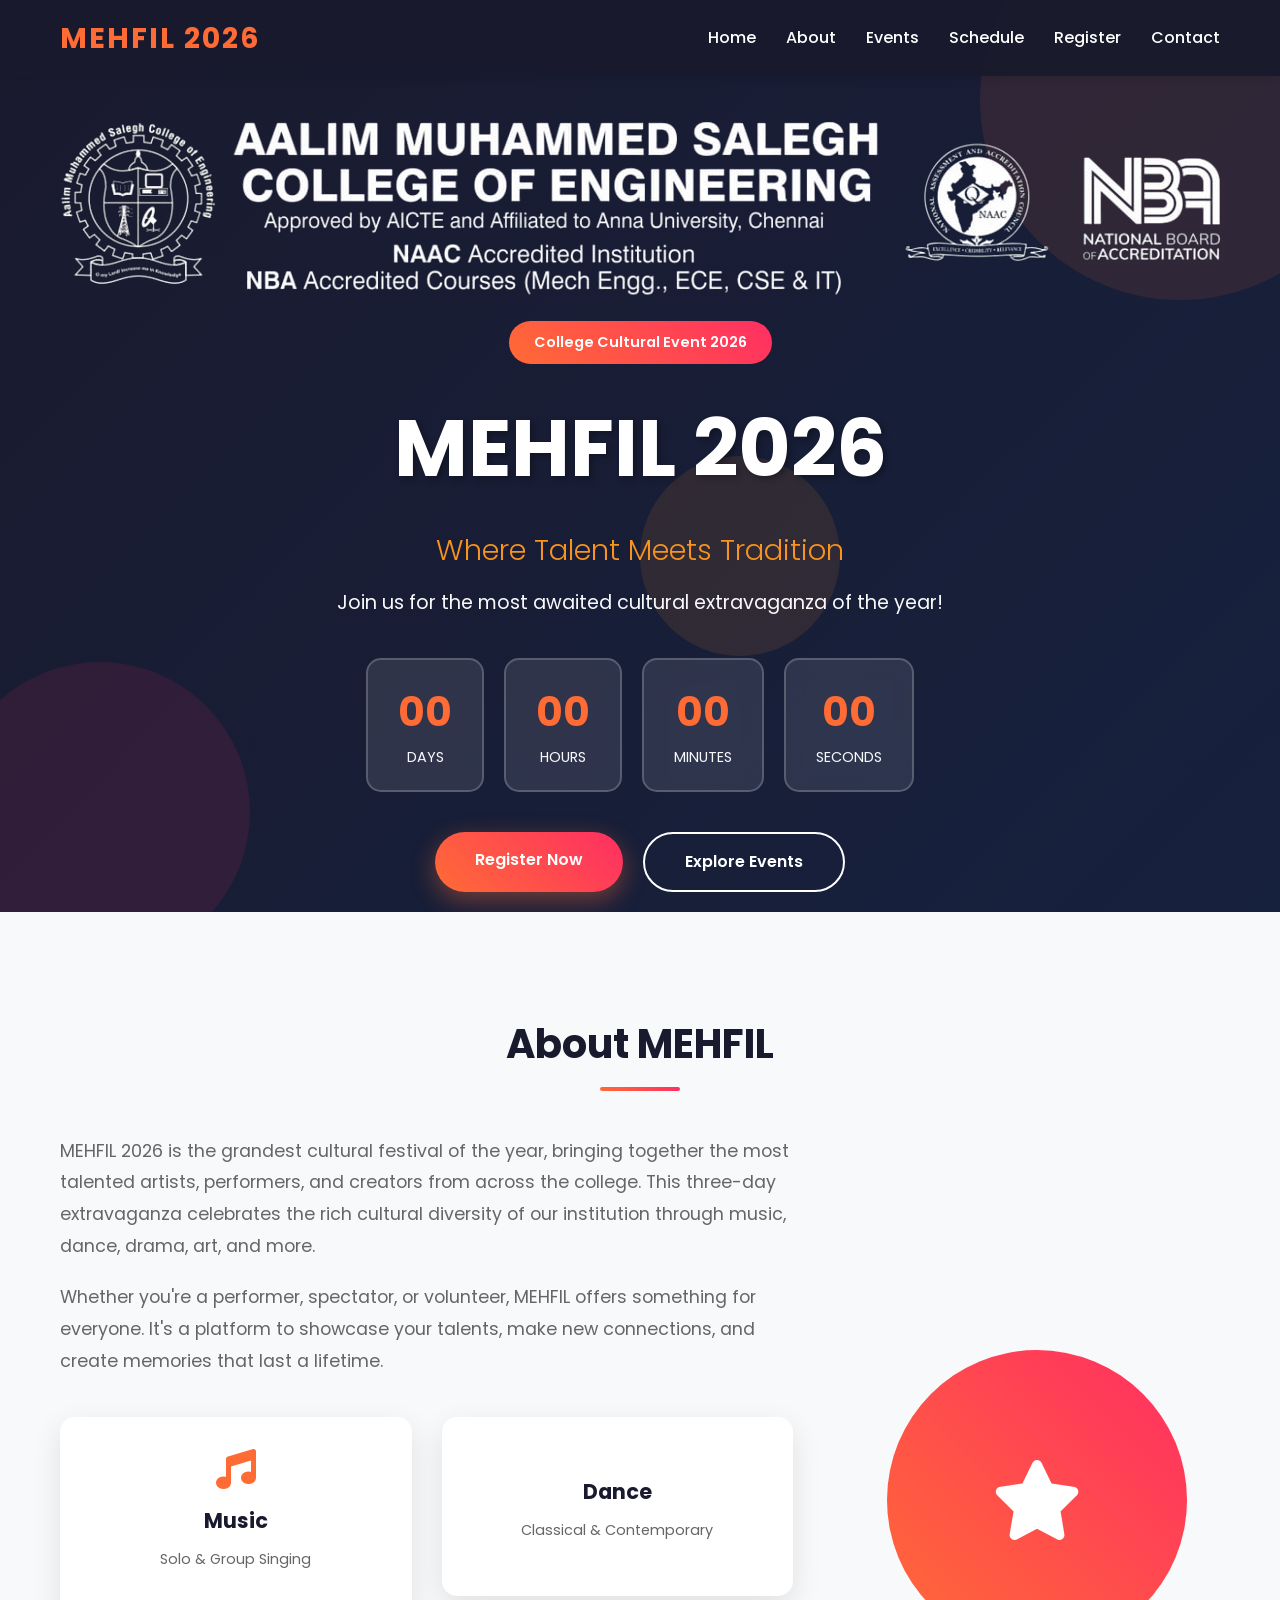
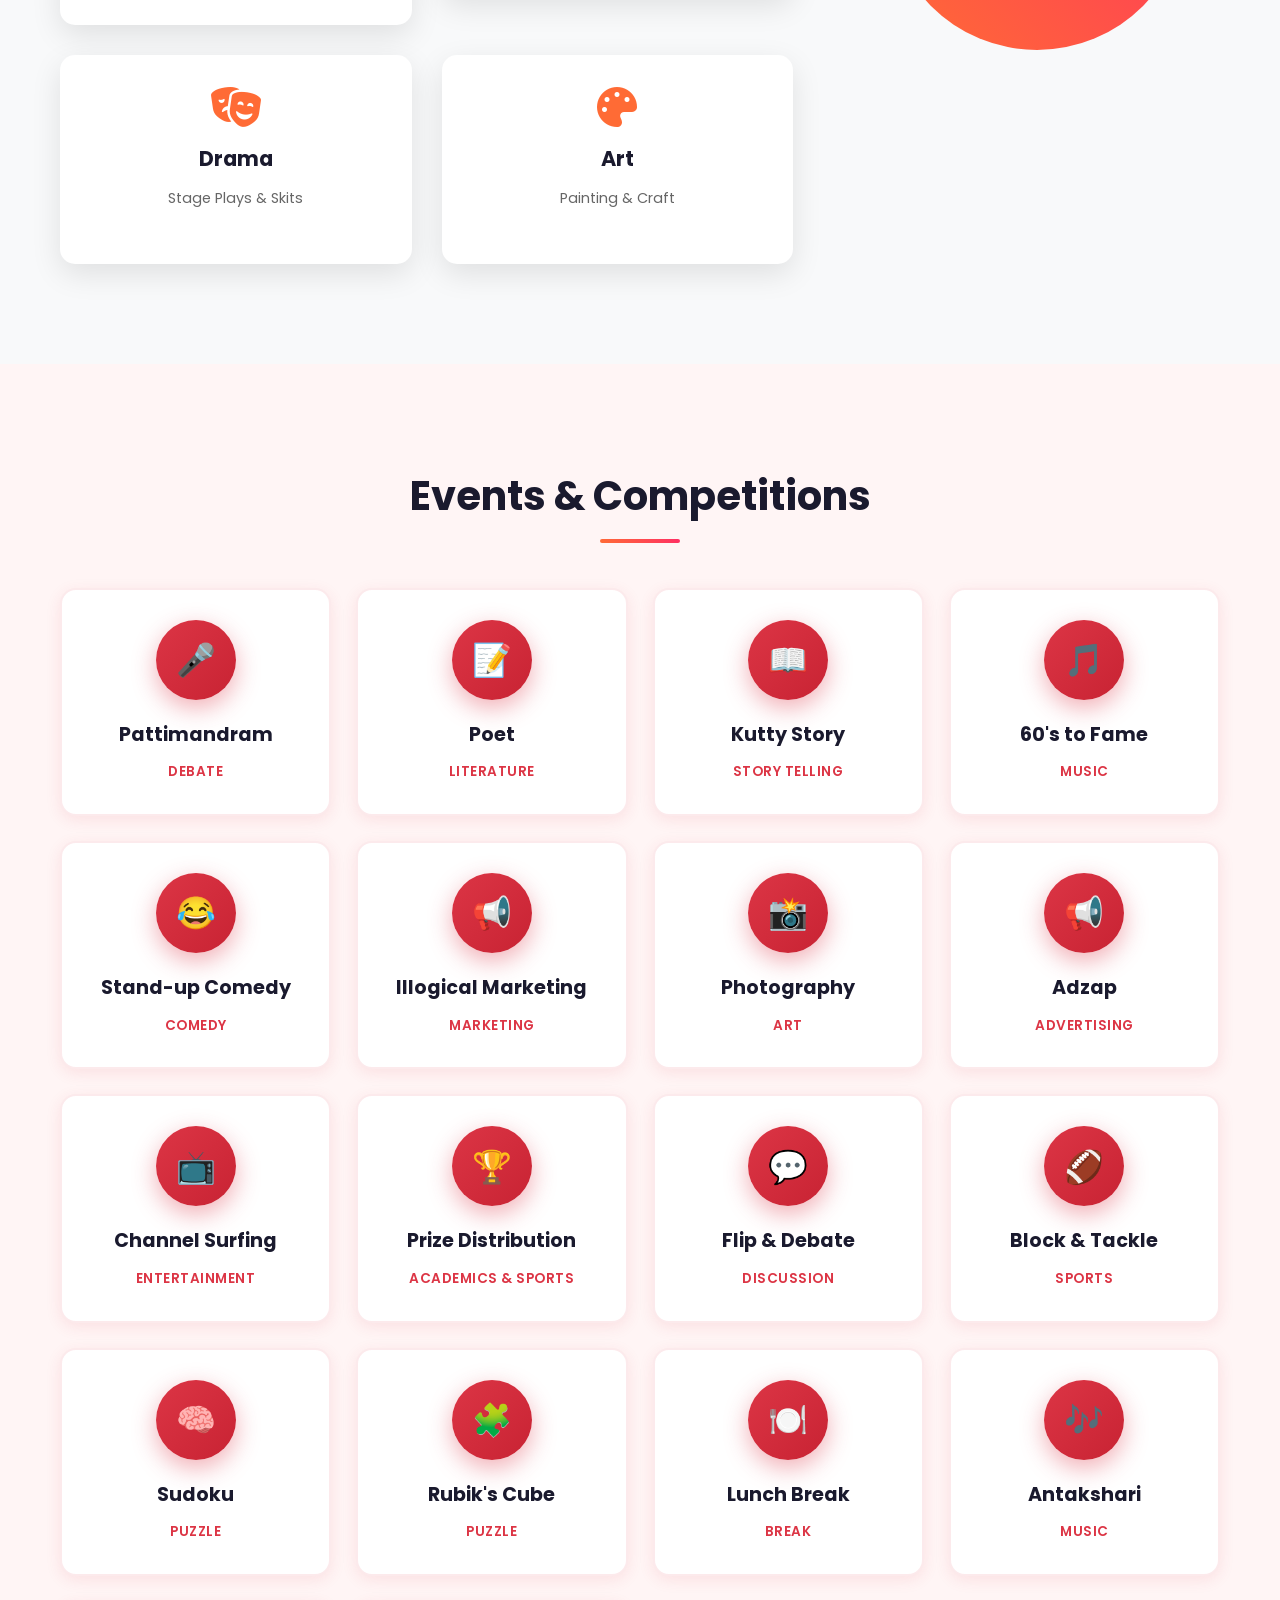
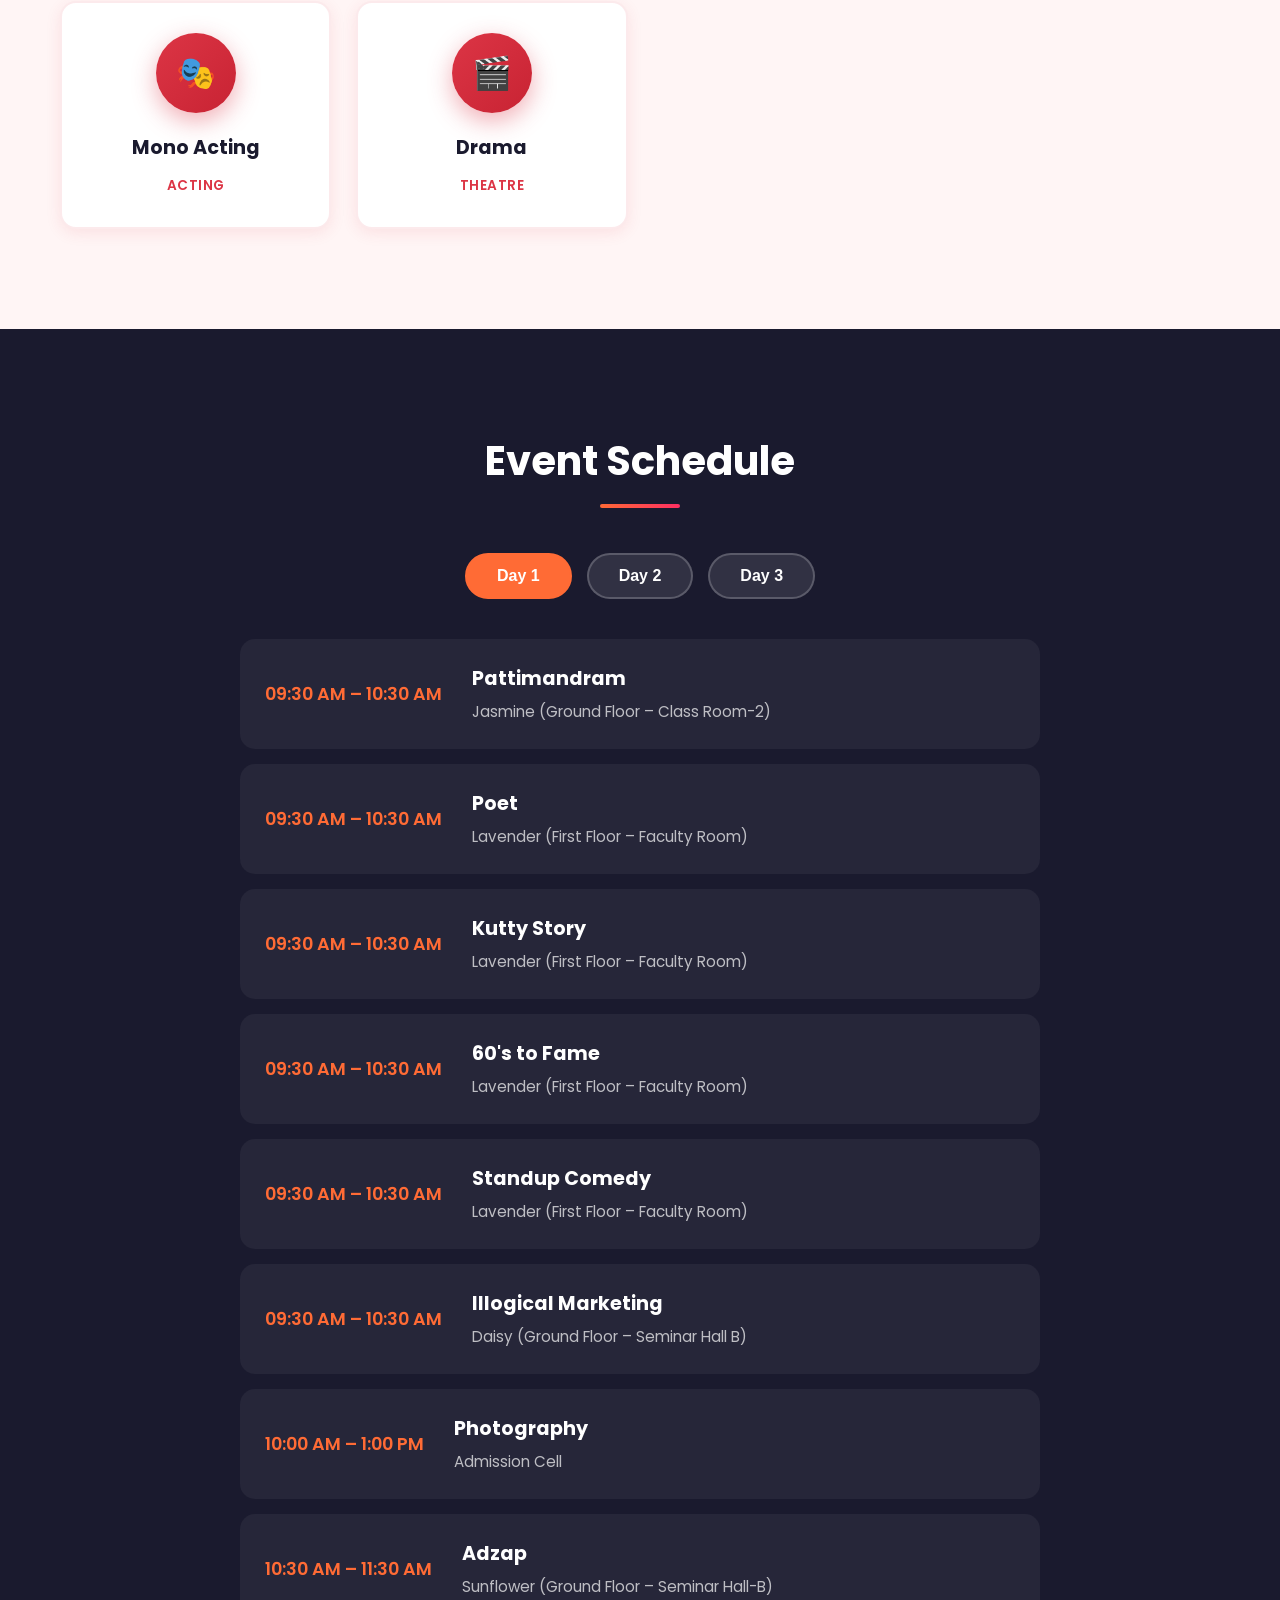
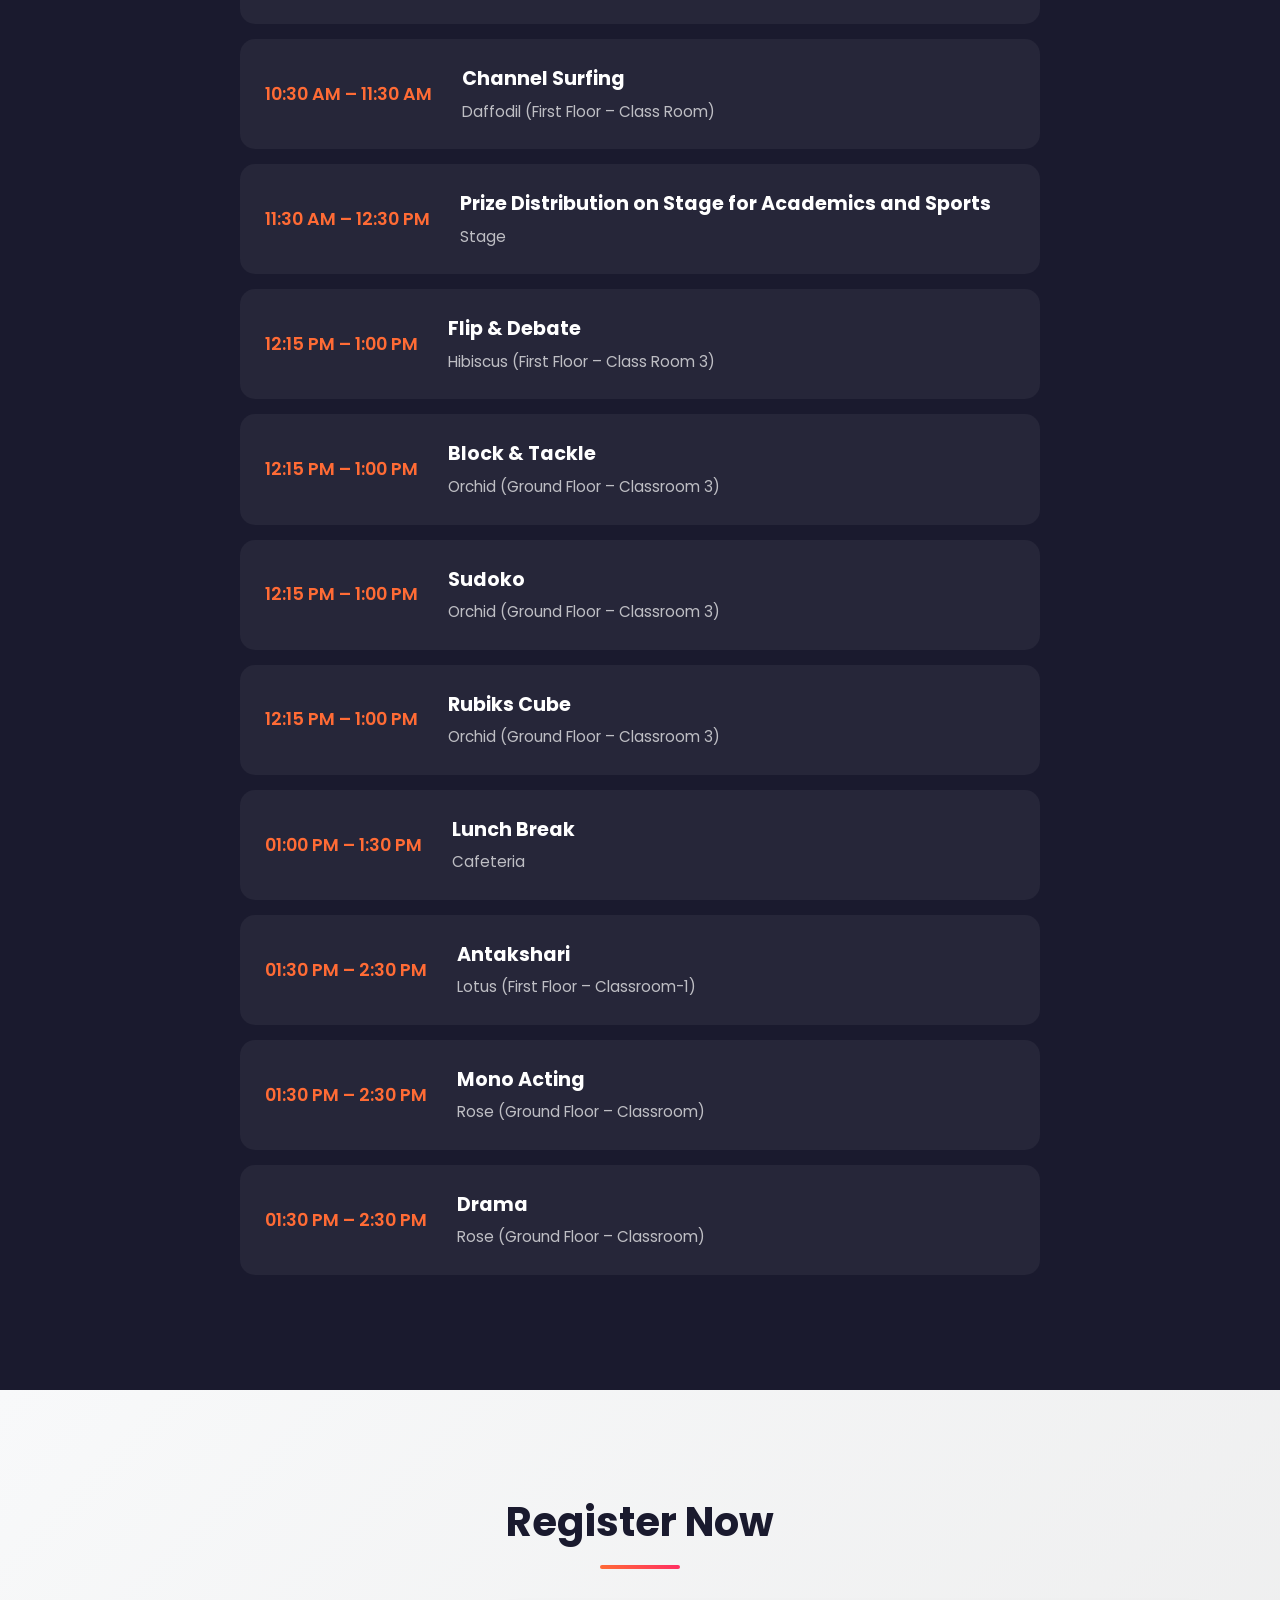
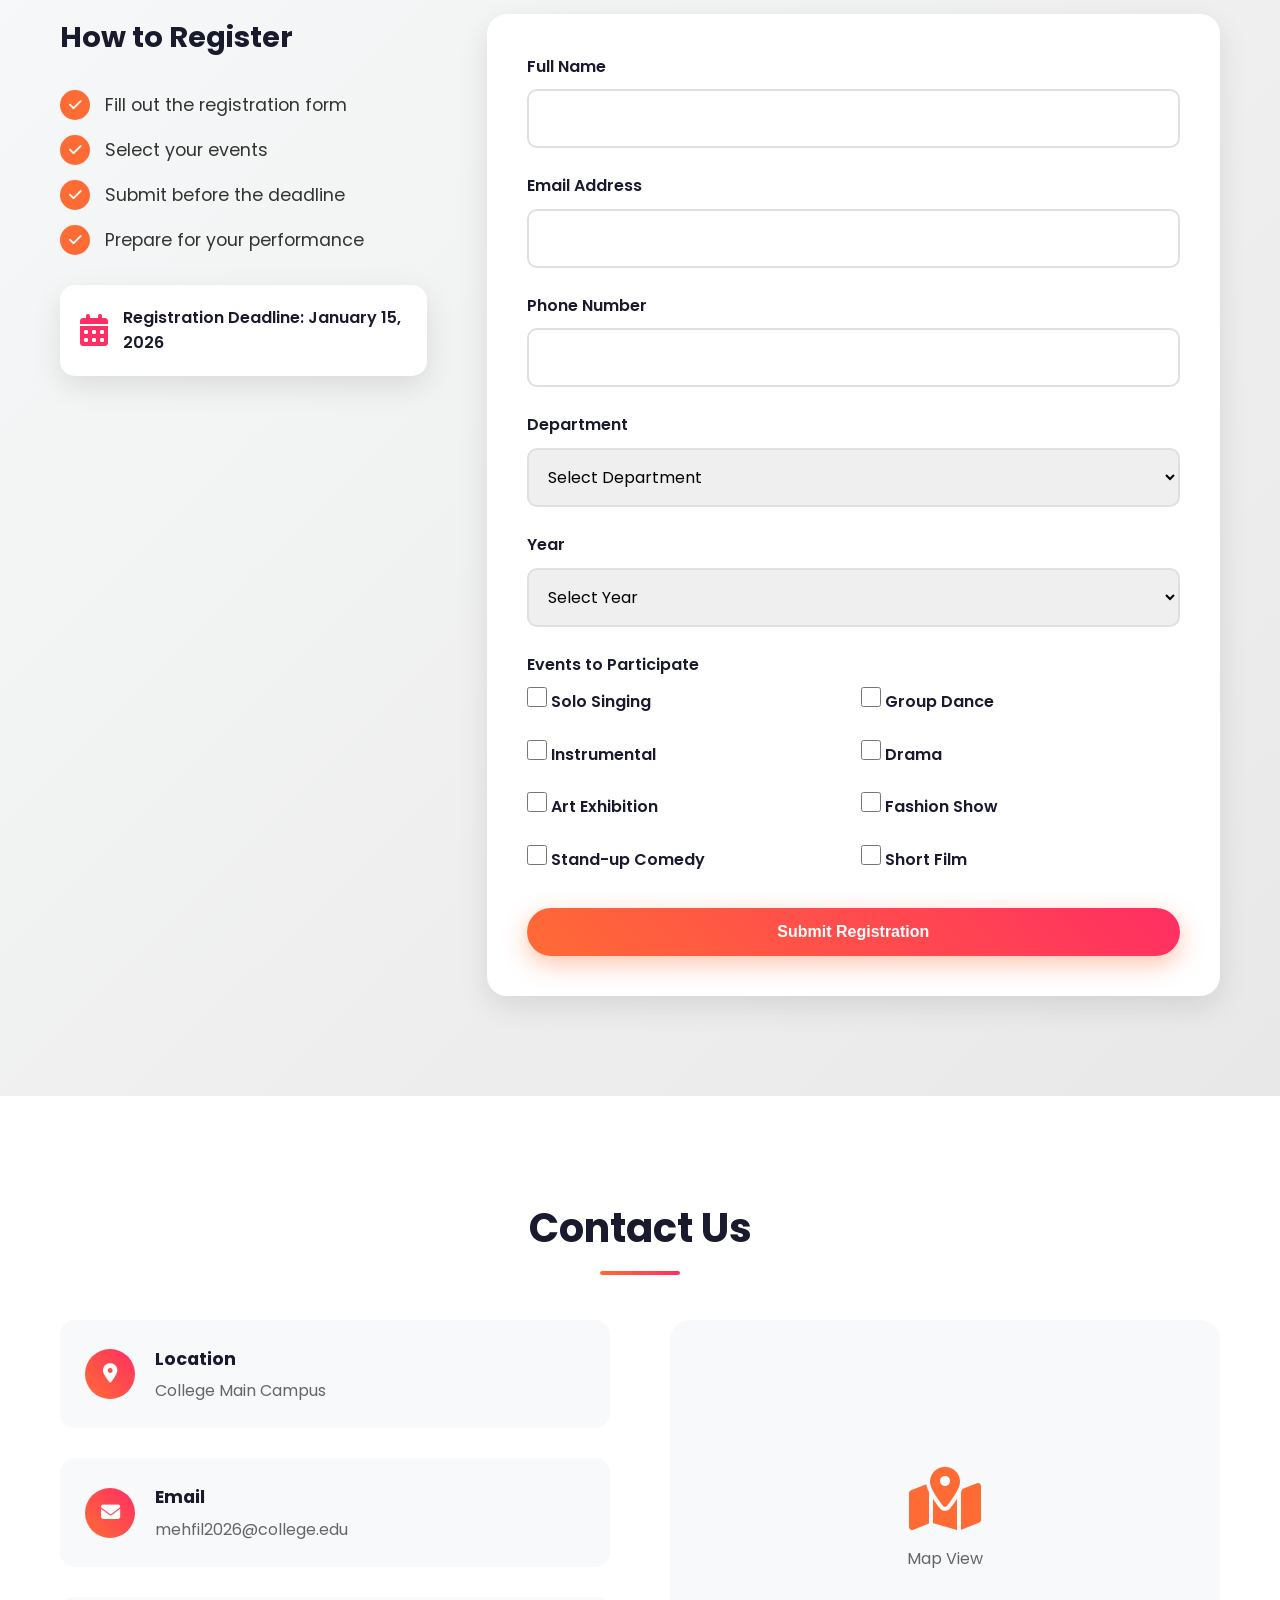
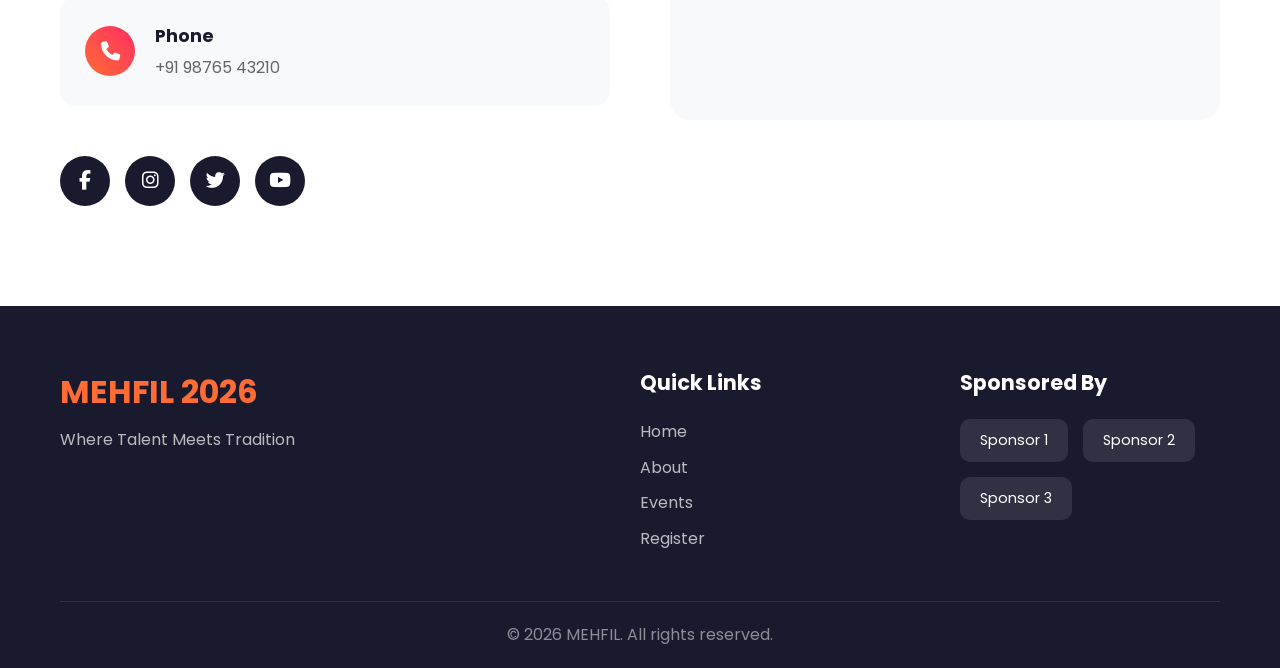
<file: index.html>
<!DOCTYPE html>
<html lang="en">
<head>
    <meta charset="UTF-8">
    <meta name="viewport" content="width=device-width, initial-scale=1.0">
    <title>MEHFIL 2026 - College Cultural Event</title>
    <link rel="stylesheet" href="styles.css">
    <link href="https://fonts.googleapis.com/css2?family=Poppins:wght@300;400;600;700&display=swap" rel="stylesheet">
    <link rel="stylesheet" href="https://cdnjs.cloudflare.com/ajax/libs/font-awesome/6.4.0/css/all.min.css">
</head>
<body>
    <!-- Navigation -->
    <nav class="navbar">
        <div class="nav-container">
            <a href="#" class="logo">MEHFIL 2026</a>
            <ul class="nav-links">
                <li><a href="index.html#home">Home</a></li>
                <li><a href="index.html#about">About</a></li>
                <li><a href="index.html#events">Events</a></li>
                <li><a href="index.html#schedule">Schedule</a></li>
                <li><a href="index.html#register">Register</a></li>
                <li><a href="index.html#contact">Contact</a></li>
            </ul>
            <div class="hamburger">
                <span></span>
                <span></span>
                <span></span>
            </div>
        </div>
    </nav>

    <!-- Hero Section -->
    <section id="home" class="hero">
        <div class="hero-content">
             <img src="images/logo.png" alt=""> <br>
            <div class="event-badge">College Cultural Event 2026</div>
            <h1 class="hero-title">MEHFIL 2026</h1>
            <p class="hero-tagline">Where Talent Meets Tradition</p>
            <p class="hero-description">Join us for the most awaited cultural extravaganza of the year!</p>
            <div class="countdown-container">
                <div class="countdown">
                    <div class="time-box">
                        <span id="days">00</span>
                        <span class="label">Days</span>
                    </div>
                    <div class="time-box">
                        <span id="hours">00</span>
                        <span class="label">Hours</span>
                    </div>
                    <div class="time-box">
                        <span id="minutes">00</span>
                        <span class="label">Minutes</span>
                    </div>
                    <div class="time-box">
                        <span id="seconds">00</span>
                        <span class="label">Seconds</span>
                    </div>
                </div>
            </div>
            <div class="hero-buttons">
                <a href="#register" class="btn btn-primary">Register Now</a>
                <a href="#events" class="btn btn-secondary">Explore Events</a>
            </div>
        </div>
        <div class="hero-decoration">
            <div class="circle circle-1"></div>
            <div class="circle circle-2"></div>
            <div class="circle circle-3"></div>
        </div>
    </section>

    <!-- About Section -->
    <section id="about" class="about">
        <div class="container">
            <h2 class="section-title">About MEHFIL</h2>
            <div class="about-content">
                <div class="about-text">
                    <p>MEHFIL 2026 is the grandest cultural festival of the year, bringing together the most talented artists, performers, and creators from across the college. This three-day extravaganza celebrates the rich cultural diversity of our institution through music, dance, drama, art, and more.</p>
                    <p>Whether you're a performer, spectator, or volunteer, MEHFIL offers something for everyone. It's a platform to showcase your talents, make new connections, and create memories that last a lifetime.</p>
                    <div class="about-features">
                        <a href="information.html#music"><div class="feature">
                            <i class="fas fa-music"></i>
                            <h3>Music</h3>
                            <p>Solo & Group Singing</p>
                        </div></a>
                        <a href="information.html#dance"><div class="feature">
                            <i class="fas fa dance"></i>
                            <h3>Dance</h3>
                            <p>Classical & Contemporary</p>
                        </div></a>
                        <div class="feature">
                            <i class="fas fa-theater-masks"></i>
                            <h3>Drama</h3>
                            <p>Stage Plays & Skits</p>
                        </div>
                        <div class="feature">
                            <i class="fas fa-palette"></i>
                            <h3>Art</h3>
                            <p>Painting & Craft</p>
                        </div>
                    </div>
                </div>
                <div class="about-image">
                    <div class="image-frame">
                        <i class="fas fa-star"></i>
                    </div>
                </div>
            </div>
        </div>
    </section>

    <!-- Events Section -->
    <section id="events" class="events">
        <div class="container">
            <h2 class="section-title">Events & Competitions</h2>
            <div class="events-grid">
                <div class="event-card">
                    <div class="event-icon">🎤</div>
                    <h3>Pattimandram</h3>
                    <span class="event-subtitle">Debate</span>
                </div>
                <div class="event-card">
                    <div class="event-icon">📝</div>
                    <h3>Poet</h3>
                    <span class="event-subtitle">Literature</span>
                </div>
                <div class="event-card">
                    <div class="event-icon">📖</div>
                    <h3>Kutty Story</h3>
                    <span class="event-subtitle">Story Telling</span>
                </div>
                <div class="event-card">
                    <div class="event-icon">🎵</div>
                    <h3>60's to Fame</h3>
                    <span class="event-subtitle">Music</span>
                </div>
                <div class="event-card">
                    <div class="event-icon">😂</div>
                    <h3>Stand-up Comedy</h3>
                    <span class="event-subtitle">Comedy</span>
                </div>
                <div class="event-card">
                    <div class="event-icon">📢</div>
                    <h3>Illogical Marketing</h3>
                    <span class="event-subtitle">Marketing</span>
                </div>
                <div class="event-card">
                    <div class="event-icon">📸</div>
                    <h3>Photography</h3>
                    <span class="event-subtitle">Art</span>
                </div>
                <div class="event-card">
                    <div class="event-icon">📢</div>
                    <h3>Adzap</h3>
                    <span class="event-subtitle">Advertising</span>
                </div>
                <div class="event-card">
                    <div class="event-icon">📺</div>
                    <h3>Channel Surfing</h3>
                    <span class="event-subtitle">Entertainment</span>
                </div>
                <div class="event-card">
                    <div class="event-icon">🏆</div>
                    <h3>Prize Distribution</h3>
                    <span class="event-subtitle">Academics & Sports</span>
                </div>
                <div class="event-card">
                    <div class="event-icon">💬</div>
                    <h3>Flip & Debate</h3>
                    <span class="event-subtitle">Discussion</span>
                </div>
                <div class="event-card">
                    <div class="event-icon">🏈</div>
                    <h3>Block & Tackle</h3>
                    <span class="event-subtitle">Sports</span>
                </div>
                <div class="event-card">
                    <div class="event-icon">🧠</div>
                    <h3>Sudoku</h3>
                    <span class="event-subtitle">Puzzle</span>
                </div>
                <div class="event-card">
                    <div class="event-icon">🧩</div>
                    <h3>Rubik's Cube</h3>
                    <span class="event-subtitle">Puzzle</span>
                </div>
                <div class="event-card">
                    <div class="event-icon">🍽️</div>
                    <h3>Lunch Break</h3>
                    <span class="event-subtitle">Break</span>
                </div>
                <div class="event-card">
                    <div class="event-icon">🎶</div>
                    <h3>Antakshari</h3>
                    <span class="event-subtitle">Music</span>
                </div>
                <div class="event-card">
                    <div class="event-icon">🎭</div>
                    <h3>Mono Acting</h3>
                    <span class="event-subtitle">Acting</span>
                </div>
                <div class="event-card">
                    <div class="event-icon">🎬</div>
                    <h3>Drama</h3>
                    <span class="event-subtitle">Theatre</span>
                </div>
            </div>
        </div>
    </section>

            <!-- Schedule Section -->
    <section id="schedule" class="schedule">
        <div class="container">
            <h2 class="section-title">Event Schedule</h2>
            <div class="schedule-tabs">
                <button class="tab-btn active" data-day="day1">Day 1</button>
                <button class="tab-btn" data-day="day2">Day 2</button>
                <button class="tab-btn" data-day="day3">Day 3</button>
            </div>
            <div class="schedule-content">
                <div class="schedule-day active" id="day1">
                    <div class="schedule-item">
                        <span class="time">09:30 AM – 10:30 AM</span>
                        <div class="event-details">
                            <h4>Pattimandram</h4>
                            <p>Jasmine (Ground Floor – Class Room-2)</p>
                        </div>
                    </div>
                    <div class="schedule-item">
                        <span class="time">09:30 AM – 10:30 AM</span>
                        <div class="event-details">
                            <h4>Poet</h4>
                            <p>Lavender (First Floor – Faculty Room)</p>
                        </div>
                    </div>
                    <div class="schedule-item">
                        <span class="time">09:30 AM – 10:30 AM</span>
                        <div class="event-details">
                            <h4>Kutty Story</h4>
                            <p>Lavender (First Floor – Faculty Room)</p>
                        </div>
                    </div>
                    <div class="schedule-item">
                        <span class="time">09:30 AM – 10:30 AM</span>
                        <div class="event-details">
                            <h4>60's to Fame</h4>
                            <p>Lavender (First Floor – Faculty Room)</p>
                        </div>
                    </div>
                    <div class="schedule-item">
                        <span class="time">09:30 AM – 10:30 AM</span>
                        <div class="event-details">
                            <h4>Standup Comedy</h4>
                            <p>Lavender (First Floor – Faculty Room)</p>
                        </div>
                    </div>
                    <div class="schedule-item">
                        <span class="time">09:30 AM – 10:30 AM</span>
                        <div class="event-details">
                            <h4>Illogical Marketing</h4>
                            <p>Daisy (Ground Floor – Seminar Hall B)</p>
                        </div>
                    </div>
                    <div class="schedule-item">
                        <span class="time">10:00 AM – 1:00 PM</span>
                        <div class="event-details">
                            <h4>Photography</h4>
                            <p>Admission Cell</p>
                        </div>
                    </div>
                    <div class="schedule-item">
                        <span class="time">10:30 AM – 11:30 AM</span>
                        <div class="event-details">
                            <h4>Adzap</h4>
                            <p>Sunflower (Ground Floor – Seminar Hall-B)</p>
                        </div>
                    </div>
                    <div class="schedule-item">
                        <span class="time">10:30 AM – 11:30 AM</span>
                        <div class="event-details">
                            <h4>Channel Surfing</h4>
                            <p>Daffodil (First Floor – Class Room)</p>
                        </div>
                    </div>
                    <div class="schedule-item">
                        <span class="time">11:30 AM – 12:30 PM</span>
                        <div class="event-details">
                            <h4>Prize Distribution on Stage for Academics and Sports</h4>
                            <p>Stage</p>
                        </div>
                    </div>
                    <div class="schedule-item">
                        <span class="time">12:15 PM – 1:00 PM</span>
                        <div class="event-details">
                            <h4>Flip & Debate</h4>
                            <p>Hibiscus (First Floor – Class Room 3)</p>
                        </div>
                    </div>
                    <div class="schedule-item">
                        <span class="time">12:15 PM – 1:00 PM</span>
                        <div class="event-details">
                            <h4>Block & Tackle</h4>
                            <p>Orchid (Ground Floor – Classroom 3)</p>
                        </div>
                    </div>
                    <div class="schedule-item">
                        <span class="time">12:15 PM – 1:00 PM</span>
                        <div class="event-details">
                            <h4>Sudoko</h4>
                            <p>Orchid (Ground Floor – Classroom 3)</p>
                        </div>
                    </div>
                    <div class="schedule-item">
                        <span class="time">12:15 PM – 1:00 PM</span>
                        <div class="event-details">
                            <h4>Rubiks Cube</h4>
                            <p>Orchid (Ground Floor – Classroom 3)</p>
                        </div>
                    </div>
                    <div class="schedule-item">
                        <span class="time">01:00 PM – 1:30 PM</span>
                        <div class="event-details">
                            <h4>Lunch Break</h4>
                            <p>Cafeteria</p>
                        </div>
                    </div>
                    <div class="schedule-item">
                        <span class="time">01:30 PM – 2:30 PM</span>
                        <div class="event-details">
                            <h4>Antakshari</h4>
                            <p>Lotus (First Floor – Classroom-1)</p>
                        </div>
                    </div>
                    <div class="schedule-item">
                        <span class="time">01:30 PM – 2:30 PM</span>
                        <div class="event-details">
                            <h4>Mono Acting</h4>
                            <p>Rose (Ground Floor – Classroom)</p>
                        </div>
                    </div>
                    <div class="schedule-item">
                        <span class="time">01:30 PM – 2:30 PM</span>
                        <div class="event-details">
                            <h4>Drama</h4>
                            <p>Rose (Ground Floor – Classroom)</p>
                        </div>
                    </div>
                </div>
                <div class="schedule-day" id="day2">
                    <div class="schedule-item">
                        <span class="time">09:00 AM</span>
                        <div class="event-details">
                            <h4>Group Dance Prelims</h4>
                            <p>Main Auditorium</p>
                        </div>
                    </div>
                    <div class="schedule-item">
                        <span class="time">11:00 AM</span>
                        <div class="event-details">
                            <h4>Instrumental Competition</h4>
                            <p>Music Room</p>
                        </div>
                    </div>
                    <div class="schedule-item">
                        <span class="time">01:00 PM</span>
                        <div class="event-details">
                            <h4>Lunch Break</h4>
                            <p>Cafeteria</p>
                        </div>
                    </div>
                    <div class="schedule-item">
                        <span class="time">02:30 PM</span>
                        <div class="event-details">
                            <h4>Drama Prelims</h4>
                            <p>Open Air Theatre</p>
                        </div>
                    </div>
                    <div class="schedule-item">
                        <span class="time">05:00 PM</span>
                        <div class="event-details">
                            <h4>Stand-up Comedy</h4>
                            <p>Auditorium</p>
                        </div>
                    </div>
                </div>
                <div class="schedule-day" id="day3">
                    <div class="schedule-item">
                        <span class="time">09:00 AM</span>
                        <div class="event-details">
                            <h4>Short Film Screening</h4>
                            <p>Screening Room</p>
                        </div>
                    </div>
                    <div class="schedule-item">
                        <span class="time">11:00 AM</span>
                        <div class="event-details">
                            <h4>Fashion Show</h4>
                            <p>Main Auditorium</p>
                        </div>
                    </div>
                    <div class="schedule-item">
                        <span class="time">01:00 PM</span>
                        <div class="event-details">
                            <h4>Lunch Break</h4>
                            <p>Cafeteria</p>
                        </div>
                    </div>
                    <div class="schedule-item">
                        <span class="time">03:00 PM</span>
                        <div class="event-details">
                            <h4>Grand Finale & Awards</h4>
                            <p>Main Auditorium</p>
                        </div>
                    </div>
                    <div class="schedule-item">
                        <span class="time">06:00 PM</span>
                        <div class="event-details">
                            <h4>Valedictory Ceremony</h4>
                            <p>Main Auditorium</p>
                        </div>
                    </div>
                </div>
            </div>
        </div>
    </section>

    <!-- Registration Section -->
    <section id="register" class="register">
        <div class="container">
            <h2 class="section-title">Register Now</h2>
            <div class="register-content">
                <div class="register-info">
                    <h3>How to Register</h3>
                    <ul>
                        <li><i class="fas fa-check"></i> Fill out the registration form</li>
                        <li><i class="fas fa-check"></i> Select your events</li>
                        <li><i class="fas fa-check"></i> Submit before the deadline</li>
                        <li><i class="fas fa-check"></i> Prepare for your performance</li>
                    </ul>
                    <div class="register-deadline">
                        <i class="fas fa-calendar-alt"></i>
                        <span>Registration Deadline: January 15, 2026</span>
                    </div>
                </div>
                <form class="register-form" id="registrationForm">
                    <div class="form-group">
                        <label for="name">Full Name</label>
                        <input type="text" id="name" name="name" required>
                    </div>
                    <div class="form-group">
                        <label for="email">Email Address</label>
                        <input type="email" id="email" name="email" required>
                    </div>
                    <div class="form-group">
                        <label for="phone">Phone Number</label>
                        <input type="tel" id="phone" name="phone" required>
                    </div>
                    <div class="form-group">
                        <label for="department">Department</label>
                        <select id="department" name="department" required>
                            <option value="">Select Department</option>
                            <option value="cse">Computer Science</option>
                            <option value="ece">Electronics & Communication</option>
                            <option value="mech">Mechanical</option>
                            <option value="civil">Civil</option>
                            <option value="eee">Electrical & Electronics</option>
                            <option value="it">Information Technology</option>
                            <option value="other">Other</option>
                        </select>
                    </div>
                    <div class="form-group">
                        <label for="year">Year</label>
                        <select id="year" name="year" required>
                            <option value="">Select Year</option>
                            <option value="1">First Year</option>
                            <option value="2">Second Year</option>
                            <option value="3">Third Year</option>
                            <option value="4">Fourth Year</option>
                        </select>
                    </div>
                    <div class="form-group">
                        <label>Events to Participate</label>
                        <div class="checkbox-group">
                            <label class="checkbox-label">
                                <input type="checkbox" name="events" value="solo-singing"> Solo Singing
                            </label>
                            <label class="checkbox-label">
                                <input type="checkbox" name="events" value="group-dance"> Group Dance
                            </label>
                            <label class="checkbox-label">
                                <input type="checkbox" name="events" value="instrumental"> Instrumental
                            </label>
                            <label class="checkbox-label">
                                <input type="checkbox" name="events" value="drama"> Drama
                            </label>
                            <label class="checkbox-label">
                                <input type="checkbox" name="events" value="art"> Art Exhibition
                            </label>
                            <label class="checkbox-label">
                                <input type="checkbox" name="events" value="fashion"> Fashion Show
                            </label>
                            <label class="checkbox-label">
                                <input type="checkbox" name="events" value="comedy"> Stand-up Comedy
                            </label>
                            <label class="checkbox-label">
                                <input type="checkbox" name="events" value="short-film"> Short Film
                            </label>
                        </div>
                    </div>
                    <button type="submit" class="btn btn-primary btn-block">Submit Registration</button>
                </form>
            </div>
        </div>
    </section>

    <!-- Contact Section -->
    <section id="contact" class="contact">
        <div class="container">
            <h2 class="section-title">Contact Us</h2>
            <div class="contact-content">
                <div class="contact-info">
                    <div class="contact-item">
                        <i class="fas fa-map-marker-alt"></i>
                        <div>
                            <h4>Location</h4>
                            <p>College Main Campus</p>
                        </div>
                    </div>
                    <div class="contact-item">
                        <i class="fas fa-envelope"></i>
                        <div>
                            <h4>Email</h4>
                            <p>mehfil2026@college.edu</p>
                        </div>
                    </div>
                    <div class="contact-item">
                        <i class="fas fa-phone"></i>
                        <div>
                            <h4>Phone</h4>
                            <p>+91 98765 43210</p>
                        </div>
                    </div>
                    <div class="social-links">
                        <a href="#"><i class="fab fa-facebook-f"></i></a>
                        <a href="#"><i class="fab fa-instagram"></i></a>
                        <a href="#"><i class="fab fa-twitter"></i></a>
                        <a href="#"><i class="fab fa-youtube"></i></a>
                    </div>
                </div>
                <div class="contact-map">
                    <div class="map-placeholder">
                        <i class="fas fa-map-marked-alt"></i>
                        <p>Map View</p>
                    </div>
                </div>
            </div>
        </div>
    </section>

    <!-- Footer -->
    <footer class="footer">
        <div class="container">
            <div class="footer-content">
                <div class="footer-logo">
                    <h3>MEHFIL 2026</h3>
                    <p>Where Talent Meets Tradition</p>
                </div>
                <div class="footer-links">
                    <h4>Quick Links</h4>
                    <ul>
                        <li><a href="#home">Home</a></li>
                        <li><a href="#about">About</a></li>
                        <li><a href="#events">Events</a></li>
                        <li><a href="#register">Register</a></li>
                    </ul>
                </div>
                <div class="footer-sponsors">
                    <h4>Sponsored By</h4>
                    <div class="sponsor-logos">
                        <span>Sponsor 1</span>
                        <span>Sponsor 2</span>
                        <span>Sponsor 3</span>
                    </div>
                </div>
            </div>
            <div class="footer-bottom">
                <p>&copy; 2026 MEHFIL. All rights reserved.</p>
            </div>
        </div>
    </footer>

    <!-- Success Modal -->
    <div class="modal" id="successModal">
        <div class="modal-content">
            <i class="fas fa-check-circle"></i>
            <h3>Registration Successful!</h3>
            <p>Thank you for registering. We'll contact you soon.</p>
            <button class="btn btn-primary" onclick="closeModal()">Close</button>
        </div>
    </div>

    <script src="script.js"></script>
</body>
</html>
</file>
<file: styles.css>
/* CSS Variables */
:root {
    --primary-color: #ff6b35;
    --secondary-color: #f7931e;
    --accent-color: #ff2e63;
    --dark-color: #1a1a2e;
    --light-color: #f8f9fa;
    --text-color: #333;
    --text-light: #666;
    --white: #fff;
    --shadow: 0 10px 30px rgba(0, 0, 0, 0.1);
    --transition: all 0.3s ease;
}

/* Reset & Base Styles */
* {
    margin: 0;
    padding: 0;
    box-sizing: border-box;
}

html {
    scroll-behavior: smooth;
}

body {
    font-family: 'Poppins', sans-serif;
    line-height: 1.6;
    color: var(--text-color);
    background-color: var(--white);
    overflow-x: hidden;
}

.container {
    max-width: 1200px;
    margin: 0 auto;
    padding: 0 20px;
}

a {
    text-decoration: none;
    color: inherit;
}

ul {
    list-style: none;
}

/* Navigation */
.navbar {
    position: fixed;
    top: 0;
    left: 0;
    width: 100%;
    background: rgba(26, 26, 46, 0.95);
    padding: 15px 0;
    z-index: 1000;
    box-shadow: 0 2px 10px rgba(0, 0, 0, 0.1);
    transition: var(--transition);
}

.nav-container {
    max-width: 1200px;
    margin: 0 auto;
    padding: 0 20px;
    display: flex;
    justify-content: space-between;
    align-items: center;
}

.logo {
    font-size: 1.8rem;
    font-weight: 700;
    color: var(--primary-color);
    letter-spacing: 2px;
}

.nav-links {
    display: flex;
    gap: 30px;
}

.nav-links a {
    color: var(--white);
    font-weight: 500;
    transition: var(--transition);
    position: relative;
}

.nav-links a::after {
    content: '';
    position: absolute;
    bottom: -5px;
    left: 0;
    width: 0;
    height: 2px;
    background: var(--primary-color);
    transition: var(--transition);
}

.nav-links a:hover::after {
    width: 100%;
}

.nav-links a:hover {
    color: var(--primary-color);
}

.hamburger {
    display: none;
    flex-direction: column;
    cursor: pointer;
    gap: 5px;
}

.hamburger span {
    width: 25px;
    height: 3px;
    background: var(--white);
    transition: var(--transition);
}

/* Hero Section */
.hero {
    min-height: 100vh;
    background: linear-gradient(135deg, var(--dark-color) 0%, #16213e 100%);
    display: flex;
    align-items: center;
    justify-content: center;
    position: relative;
    overflow: hidden;
    padding-top: 80px;
}

.hero-content {
    text-align: center;
    z-index: 10;
    padding: 20px;
}

.event-badge {
    display: inline-block;
    background: linear-gradient(45deg, var(--primary-color), var(--accent-color));
    color: var(--white);
    padding: 10px 25px;
    border-radius: 50px;
    font-size: 0.9rem;
    font-weight: 600;
    margin-bottom: 20px;
    animation: pulse 2s infinite;
}

@keyframes pulse {
    0%, 100% { transform: scale(1); }
    50% { transform: scale(1.05); }
}

.hero-title {
    font-size: 5rem;
    font-weight: 700;
    color: var(--white);
    margin-bottom: 15px;
    text-shadow: 3px 3px 6px rgba(0, 0, 0, 0.3);
    animation: fadeInUp 1s ease;
}

.hero-tagline {
    font-size: 1.8rem;
    color: var(--secondary-color);
    margin-bottom: 15px;
    font-weight: 300;
    animation: fadeInUp 1s ease 0.2s both;
}

.hero-description {
    font-size: 1.2rem;
    color: var(--light-color);
    margin-bottom: 40px;
    animation: fadeInUp 1s ease 0.4s both;
}

@keyframes fadeInUp {
    from {
        opacity: 0;
        transform: translateY(30px);
    }
    to {
        opacity: 1;
        transform: translateY(0);
    }
}

.countdown-container {
    margin-bottom: 40px;
}

.countdown {
    display: flex;
    justify-content: center;
    gap: 20px;
}

.time-box {
    background: rgba(255, 255, 255, 0.1);
    backdrop-filter: blur(10px);
    border: 2px solid rgba(255, 255, 255, 0.2);
    border-radius: 15px;
    padding: 20px 30px;
    min-width: 100px;
}

.time-box span:first-child {
    display: block;
    font-size: 2.5rem;
    font-weight: 700;
    color: var(--primary-color);
}

.time-box .label {
    font-size: 0.9rem;
    color: var(--light-color);
    text-transform: uppercase;
}

.hero-buttons {
    display: flex;
    justify-content: center;
    gap: 20px;
    animation: fadeInUp 1s ease 0.6s both;
}

/* Buttons */
.btn {
    display: inline-block;
    padding: 15px 40px;
    border-radius: 50px;
    font-size: 1rem;
    font-weight: 600;
    cursor: pointer;
    transition: all 0.4s cubic-bezier(0.175, 0.885, 0.32, 1.275);
    border: none;
    position: relative;
    overflow: hidden;
}

.btn::before {
    content: '';
    position: absolute;
    top: 0;
    left: -100%;
    width: 100%;
    height: 100%;
    background: linear-gradient(90deg, transparent, rgba(255,255,255,0.3), transparent);
    transition: left 0.5s ease;
}

.btn:hover::before {
    left: 100%;
}

.btn-primary {
    background: linear-gradient(45deg, var(--primary-color), var(--accent-color));
    color: var(--white);
    box-shadow: 0 8px 25px rgba(255, 107, 53, 0.4);
}

.btn-primary:hover {
    transform: translateY(-5px) scale(1.05);
    box-shadow: 0 15px 35px rgba(255, 107, 53, 0.5);
}

.btn-secondary {
    background: transparent;
    color: var(--white);
    border: 2px solid var(--white);
}

.btn-secondary:hover {
    background: var(--white);
    color: var(--dark-color);
    transform: translateY(-5px) scale(1.05);
    box-shadow: 0 15px 35px rgba(255, 255, 255, 0.3);
}

.btn-block {
    width: 100%;
}

/* Hero Decoration */
.hero-decoration {
    position: absolute;
    width: 100%;
    height: 100%;
    top: 0;
    left: 0;
    pointer-events: none;
}

.circle {
    position: absolute;
    border-radius: 50%;
    opacity: 0.1;
}

.circle-1 {
    width: 400px;
    height: 400px;
    background: var(--primary-color);
    top: -100px;
    right: -100px;
    animation: float 6s ease-in-out infinite;
}

.circle-2 {
    width: 300px;
    height: 300px;
    background: var(--accent-color);
    bottom: -50px;
    left: -50px;
    animation: float 8s ease-in-out infinite reverse;
}

.circle-3 {
    width: 200px;
    height: 200px;
    background: var(--secondary-color);
    top: 50%;
    left: 50%;
    animation: float 10s ease-in-out infinite;
}

@keyframes float {
    0%, 100% { transform: translateY(0); }
    50% { transform: translateY(-30px); }
}

/* Section Titles */
.section-title {
    font-size: 2.5rem;
    font-weight: 700;
    text-align: center;
    margin-bottom: 60px;
    position: relative;
    color: var(--dark-color);
}

.section-title::after {
    content: '';
    position: absolute;
    bottom: -15px;
    left: 50%;
    transform: translateX(-50%);
    width: 80px;
    height: 4px;
    background: linear-gradient(45deg, var(--primary-color), var(--accent-color));
    border-radius: 2px;
}

/* About Section */
.about {
    padding: 100px 0;
    background: var(--light-color);
}

.about-content {
    display: grid;
    grid-template-columns: 2fr 1fr;
    gap: 60px;
    align-items: center;
}

.about-text p {
    font-size: 1.1rem;
    color: var(--text-light);
    margin-bottom: 20px;
    line-height: 1.8;
}

.about-features {
    display: grid;
    grid-template-columns: repeat(2, 1fr);
    gap: 30px;
    margin-top: 40px;
}

.feature {
    background: var(--white);
    padding: 30px;
    border-radius: 15px;
    text-align: center;
    box-shadow: var(--shadow);
    transition: all 0.4s cubic-bezier(0.175, 0.885, 0.32, 1.275);
    border: 2px solid transparent;
}

.feature:hover {
    transform: translateY(-15px) scale(1.05);
    border-color: var(--primary-color);
    box-shadow: 0 20px 40px rgba(255, 107, 53, 0.3);
}

.feature i {
    font-size: 2.5rem;
    color: var(--primary-color);
    margin-bottom: 15px;
    transition: all 0.4s ease;
}

.feature:hover i {
    transform: scale(1.3) rotate(10deg);
    color: var(--accent-color);
}

.feature h3 {
    font-size: 1.3rem;
    margin-bottom: 10px;
    color: var(--dark-color);
}

.feature p {
    color: var(--text-light);
    font-size: 0.9rem;
}

.about-image {
    display: flex;
    justify-content: center;
    align-items: center;
}

.image-frame {
    width: 300px;
    height: 300px;
    background: linear-gradient(45deg, var(--primary-color), var(--accent-color));
    border-radius: 50%;
    display: flex;
    justify-content: center;
    align-items: center;
    animation: rotate 20s linear infinite;
}

.image-frame i {
    font-size: 5rem;
    color: var(--white);
}

@keyframes rotate {
    from { transform: rotate(0deg); }
    to { transform: rotate(360deg); }
}

/* Events Section */
.events {
    padding: 100px 0;
    background: #fff5f5;
}

.events-grid {
    display: grid;
    grid-template-columns: repeat(4, 1fr);
    gap: 25px;
}

.event-card {
    background: var(--white);
    border-radius: 16px;
    padding: 30px 25px;
    text-align: center;
    box-shadow: 0 4px 15px rgba(220, 53, 69, 0.1);
    transition: all 0.4s cubic-bezier(0.175, 0.885, 0.32, 1.275);
    border: 2px solid rgba(220, 53, 69, 0.1);
    position: relative;
    overflow: hidden;
}

.event-card::before {
    content: '';
    position: absolute;
    top: 0;
    left: -100%;
    width: 100%;
    height: 100%;
    background: linear-gradient(90deg, transparent, rgba(220, 53, 69, 0.1), transparent);
    transition: left 0.5s ease;
}

.event-card:hover::before {
    left: 100%;
}

.event-card:hover {
    transform: translateY(-12px) scale(1.02);
    box-shadow: 0 20px 40px rgba(220, 53, 69, 0.3);
    border-color: #dc3545;
}

.event-icon {
    width: 80px;
    height: 80px;
    background: linear-gradient(135deg, #dc3545 0%, #c82333 100%);
    border-radius: 50%;
    display: flex;
    justify-content: center;
    align-items: center;
    margin: 0 auto 20px;
    font-size: 2rem;
    box-shadow: 0 8px 25px rgba(220, 53, 69, 0.4);
    transition: all 0.4s ease;
    position: relative;
}

.event-icon::after {
    content: '';
    position: absolute;
    width: 100%;
    height: 100%;
    border-radius: 50%;
    border: 3px solid #dc3545;
    opacity: 0;
    transform: scale(1.3);
    transition: all 0.4s ease;
}

.event-card:hover .event-icon::after {
    opacity: 1;
    transform: scale(1.5);
}

.event-card:hover .event-icon {
    transform: rotate(360deg) scale(1.1);
    box-shadow: 0 12px 35px rgba(220, 53, 69, 0.5);
}

.event-icon i {
    color: var(--white);
    text-shadow: 0 2px 4px rgba(0,0,0,0.2);
}

.event-card h3 {
    font-size: 1.2rem;
    font-weight: 700;
    margin-bottom: 8px;
    color: var(--dark-color);
}

.event-subtitle {
    color: #dc3545;
    font-size: 0.85rem;
    font-weight: 600;
    text-transform: uppercase;
    letter-spacing: 0.5px;
}

/* Schedule Section */
.schedule {
    padding: 100px 0;
    background: var(--dark-color);
    color: var(--white);
}

.schedule .section-title {
    color: var(--white);
}

.schedule-tabs {
    display: flex;
    justify-content: center;
    gap: 15px;
    margin-bottom: 40px;
}

.tab-btn {
    padding: 12px 30px;
    background: rgba(255, 255, 255, 0.1);
    border: 2px solid rgba(255, 255, 255, 0.2);
    border-radius: 50px;
    color: var(--white);
    font-size: 1rem;
    font-weight: 600;
    cursor: pointer;
    transition: var(--transition);
}

.tab-btn.active,
.tab-btn:hover {
    background: var(--primary-color);
    border-color: var(--primary-color);
}

.schedule-content {
    max-width: 800px;
    margin: 0 auto;
}

.schedule-day {
    display: none;
}

.schedule-day.active {
    display: block;
    animation: fadeInUp 0.5s ease;
}

.schedule-item {
    display: flex;
    align-items: center;
    gap: 30px;
    padding: 25px;
    background: rgba(255, 255, 255, 0.05);
    border-radius: 15px;
    margin-bottom: 15px;
    transition: var(--transition);
}

.schedule-item:hover {
    background: rgba(255, 255, 255, 0.1);
    transform: translateX(10px);
}

.schedule-item .time {
    font-size: 1.1rem;
    font-weight: 600;
    color: var(--primary-color);
    min-width: 100px;
}

.schedule-item .event-details h4 {
    font-size: 1.2rem;
    margin-bottom: 5px;
}

.schedule-item .event-details p {
    color: rgba(255, 255, 255, 0.7);
    font-size: 0.95rem;
}

/* Registration Section */
.register {
    padding: 100px 0;
    background: linear-gradient(135deg, var(--light-color) 0%, #e8e8e8 100%);
}

.register-content {
    display: grid;
    grid-template-columns: 1fr 2fr;
    gap: 60px;
    align-items: start;
}

.register-info h3 {
    font-size: 1.8rem;
    margin-bottom: 30px;
    color: var(--dark-color);
}

.register-info ul {
    margin-bottom: 30px;
}

.register-info li {
    display: flex;
    align-items: center;
    gap: 15px;
    margin-bottom: 15px;
    font-size: 1.1rem;
    color: var(--text-color);
}

.register-info li i {
    width: 30px;
    height: 30px;
    background: var(--primary-color);
    border-radius: 50%;
    display: flex;
    justify-content: center;
    align-items: center;
    color: var(--white);
    font-size: 0.9rem;
}

.register-deadline {
    display: flex;
    align-items: center;
    gap: 15px;
    padding: 20px;
    background: var(--white);
    border-radius: 15px;
    box-shadow: var(--shadow);
}

.register-deadline i {
    font-size: 2rem;
    color: var(--accent-color);
}

.register-deadline span {
    font-weight: 600;
    color: var(--dark-color);
}

.register-form {
    background: var(--white);
    padding: 40px;
    border-radius: 20px;
    box-shadow: var(--shadow);
}

.form-group {
    margin-bottom: 25px;
}

.form-group label {
    display: block;
    margin-bottom: 10px;
    font-weight: 600;
    color: var(--dark-color);
}

.form-group input,
.form-group select {
    width: 100%;
    padding: 15px;
    border: 2px solid #e0e0e0;
    border-radius: 10px;
    font-size: 1rem;
    transition: var(--transition);
    font-family: inherit;
}

.form-group input:focus,
.form-group select:focus {
    outline: none;
    border-color: var(--primary-color);
}

.checkbox-group {
    display: grid;
    grid-template-columns: repeat(2, 1fr);
    gap: 15px;
}

.checkbox-label {
    display: flex;
    align-items: center;
    gap: 10px;
    cursor: pointer;
    font-weight: 500;
}

.checkbox-label input[type="checkbox"] {
    width: 20px;
    height: 20px;
    accent-color: var(--primary-color);
}

/* Contact Section */
.contact {
    padding: 100px 0;
    background: var(--white);
}

.contact-content {
    display: grid;
    grid-template-columns: 1fr 1fr;
    gap: 60px;
}

.contact-info {
    display: flex;
    flex-direction: column;
    gap: 30px;
}

.contact-item {
    display: flex;
    align-items: center;
    gap: 20px;
    padding: 25px;
    background: var(--light-color);
    border-radius: 15px;
    transition: var(--transition);
}

.contact-item:hover {
    transform: translateX(10px);
}

.contact-item i {
    width: 50px;
    height: 50px;
    background: linear-gradient(45deg, var(--primary-color), var(--accent-color));
    border-radius: 50%;
    display: flex;
    justify-content: center;
    align-items: center;
    color: var(--white);
    font-size: 1.2rem;
}

.contact-item h4 {
    font-size: 1.1rem;
    margin-bottom: 5px;
    color: var(--dark-color);
}

.contact-item p {
    color: var(--text-light);
}

.social-links {
    display: flex;
    gap: 15px;
    margin-top: 20px;
}

.social-links a {
    width: 50px;
    height: 50px;
    background: var(--dark-color);
    border-radius: 50%;
    display: flex;
    justify-content: center;
    align-items: center;
    color: var(--white);
    font-size: 1.2rem;
    transition: var(--transition);
}

.social-links a:hover {
    background: var(--primary-color);
    transform: translateY(-5px);
}

.map-placeholder {
    height: 400px;
    background: var(--light-color);
    border-radius: 20px;
    display: flex;
    flex-direction: column;
    justify-content: center;
    align-items: center;
    color: var(--text-light);
}

.map-placeholder i {
    font-size: 4rem;
    margin-bottom: 15px;
    color: var(--primary-color);
}

/* Footer */
.footer {
    background: var(--dark-color);
    color: var(--white);
    padding: 60px 0 20px;
}

.footer-content {
    display: grid;
    grid-template-columns: 2fr 1fr 1fr;
    gap: 60px;
    margin-bottom: 40px;
}

.footer-logo h3 {
    font-size: 2rem;
    color: var(--primary-color);
    margin-bottom: 10px;
}

.footer-logo p {
    color: rgba(255, 255, 255, 0.7);
}

.footer-links h4,
.footer-sponsors h4 {
    font-size: 1.3rem;
    margin-bottom: 20px;
    color: var(--white);
}

.footer-links ul li {
    margin-bottom: 10px;
}

.footer-links a {
    color: rgba(255, 255, 255, 0.7);
    transition: var(--transition);
}

.footer-links a:hover {
    color: var(--primary-color);
}

.sponsor-logos {
    display: flex;
    flex-wrap: wrap;
    gap: 15px;
}

.sponsor-logos span {
    padding: 10px 20px;
    background: rgba(255, 255, 255, 0.1);
    border-radius: 10px;
    font-size: 0.9rem;
}

.footer-bottom {
    text-align: center;
    padding-top: 20px;
    border-top: 1px solid rgba(255, 255, 255, 0.1);
    color: rgba(255, 255, 255, 0.5);
}

/* Modal */
.modal {
    display: none;
    position: fixed;
    top: 0;
    left: 0;
    width: 100%;
    height: 100%;
    background: rgba(0, 0, 0, 0.7);
    z-index: 2000;
    justify-content: center;
    align-items: center;
}

.modal.active {
    display: flex;
}

.modal-content {
    background: var(--white);
    padding: 50px;
    border-radius: 20px;
    text-align: center;
    max-width: 400px;
    animation: modalIn 0.3s ease;
}

@keyframes modalIn {
    from {
        opacity: 0;
        transform: scale(0.8);
    }
    to {
        opacity: 1;
        transform: scale(1);
    }
}

.modal-content i {
    font-size: 4rem;
    color: #28a745;
    margin-bottom: 20px;
}

.modal-content h3 {
    font-size: 1.8rem;
    margin-bottom: 15px;
    color: var(--dark-color);
}

.modal-content p {
    color: var(--text-light);
    margin-bottom: 25px;
}

/* Responsive Design */
@media (max-width: 1024px) {
    .events-grid {
        grid-template-columns: repeat(2, 1fr);
    }

    .about-content {
        grid-template-columns: 1fr;
    }

    .about-image {
        order: -1;
    }

    .footer-content {
        grid-template-columns: 1fr;
        gap: 40px;
    }
}

@media (max-width: 768px) {
    .nav-links {
        display: none;
        position: absolute;
        top: 100%;
        left: 0;
        width: 100%;
        background: var(--dark-color);
        flex-direction: column;
        padding: 20px;
        gap: 20px;
    }

    .nav-links.active {
        display: flex;
    }

    .hamburger {
        display: flex;
    }

    .hero-title {
        font-size: 3rem;
    }

    .hero-tagline {
        font-size: 1.3rem;
    }

    .countdown {
        flex-wrap: wrap;
    }

    .time-box {
        min-width: 80px;
        padding: 15px 20px;
    }

    .time-box span:first-child {
        font-size: 1.8rem;
    }

    .hero-buttons {
        flex-direction: column;
        align-items: center;
    }

    .events-grid {
        grid-template-columns: 1fr;
    }

    .about-features {
        grid-template-columns: 1fr;
    }

    .register-content {
        grid-template-columns: 1fr;
    }

    .contact-content {
        grid-template-columns: 1fr;
    }

    .checkbox-group {
        grid-template-columns: 1fr;
    }
    .hero-content img {
        width: 300px;
        height: 125px;
        margin-bottom: 20px;
    }
}

@media (max-width: 480px) {
    .section-title {
        font-size: 2rem;
    }

    .hero-title {
        font-size: 2.5rem;
    }

    .time-box {
        min-width: 70px;
        padding: 10px 15px;
    }

    .time-box span:first-child {
        font-size: 1.5rem;
    }

    .modal-content {
        margin: 20px;
        padding: 30px;
    }
}
</file>
